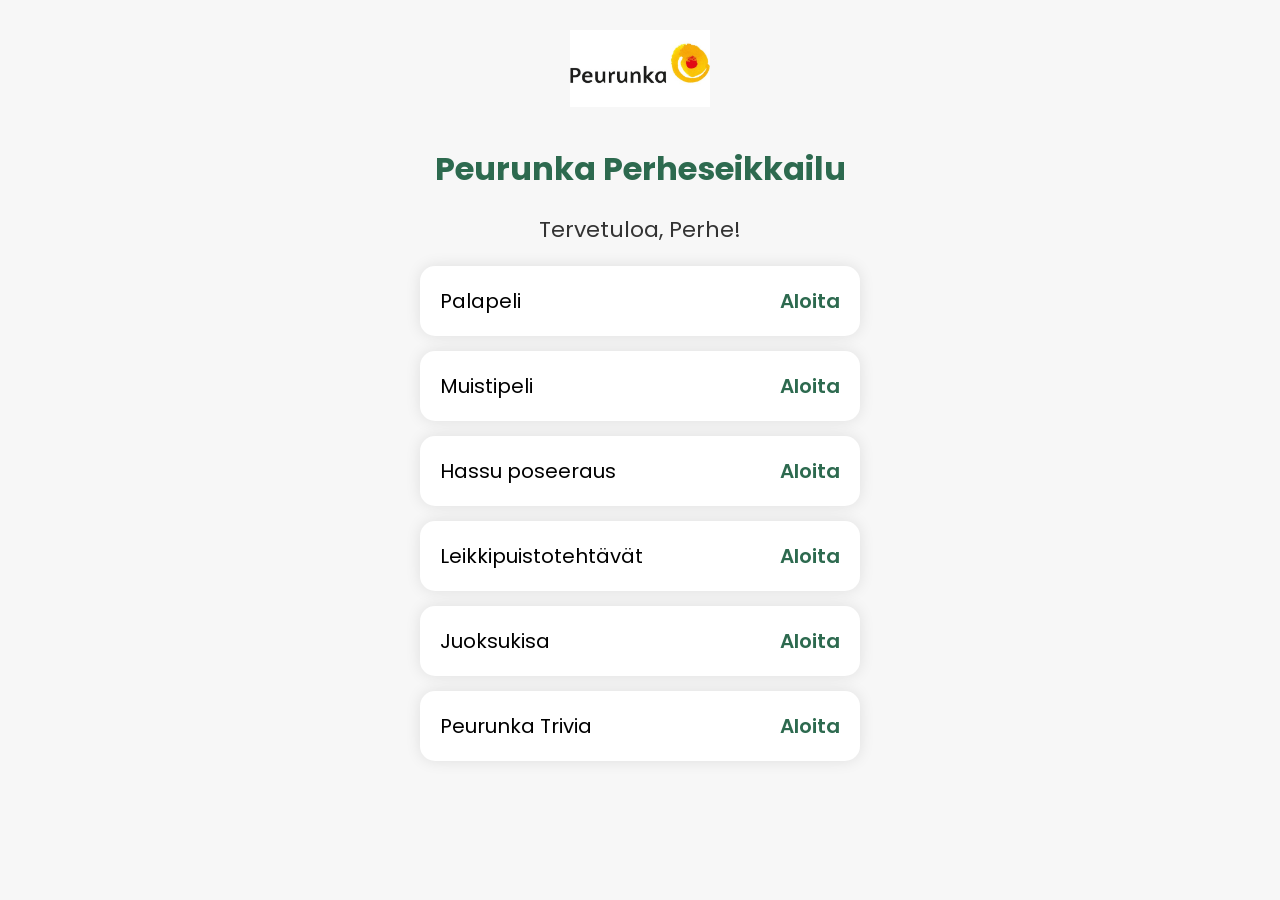
<file: index.html>
<!DOCTYPE html>
<html lang="fi">
<head>
<meta charset="UTF-8">
<title>Peurunka Perheseikkailu – Tehtävät</title>

<link rel="stylesheet" href="css/style.css">
<link href="https://fonts.googleapis.com/css2?family=Poppins:wght@300;400;600&display=swap" rel="stylesheet">

<style>
    .task {
        background: white;
        padding: 20px;
        border-radius: 15px;
        margin: 15px auto;
        width: 90%;
        max-width: 400px;
        box-shadow: 0 0 15px rgba(0,0,0,0.1);
        display: flex;
        justify-content: space-between;
        align-items: center;
        font-size: 20px;
    }

    .task.done {
        background: #d8f3dc;
        color: #2d6a4f;
        border-left: 8px solid #2d6a4f;
    }

    .task a {
        text-decoration: none;
        color: #2d6a4f;
        font-weight: 600;
    }

    .task.done a {
        pointer-events: none;
        color: #2d6a4f;
        opacity: 0.5;
    }

    #familyName {
        font-size: 22px;
        margin-bottom: 20px;
        color: #333;
    }
</style>
</head>
<body>

<img id="logo" src="images/peurunka-logo.png" alt="Peurunka">

<h1>Peurunka Perheseikkailu</h1>

<div id="familyName"></div>

<div id="taskList"></div>

<script>
    // 1) Lue perheen nimi
    const family = localStorage.getItem("familyName") || "Perhe";
    document.getElementById("familyName").textContent = "Tervetuloa, " + family + "!";

    // 2) Lue pisteet
    const score = Number(localStorage.getItem("score") || 0);

    // 3) Jos kaikki tehtävät tehty → diplomiin
    if (score >= 6) {
        window.location.href = "loppu.html";
    }

    // 4) Tehtävälista
    const tasks = [
        { id: 1, name: "Palapeli", file: "palapeli.html" },
        { id: 2, name: "Muistipeli", file: "muistipeli.html" },
        { id: 3, name: "Hassu poseeraus", file: "poseeraus.html" },
        { id: 4, name: "Leikkipuistotehtävät", file: "leikkipuisto.html" },
        { id: 5, name: "Juoksukisa", file: "juoksukisa.html" },
        { id: 6, name: "Peurunka Trivia", file: "trivia.html" }
    ];

    // 5) Luo tehtäväkortit
    const list = document.getElementById("taskList");

    for (let i = 0; i < tasks.length; i++) {
        const done = i < score; // tehtävä suoritettu jos pisteitä enemmän kuin indeksi

        const div = document.createElement("div");
        div.classList.add("task");
        if (done) div.classList.add("done");

        div.innerHTML = `
            <span>${tasks[i].name}</span>
            <a href="${done ? '#' : tasks[i].file}">
                ${done ? "✔" : "Aloita"}
            </a>
        `;

        list.appendChild(div);
    }
</script>

</body>
</html>
</file>
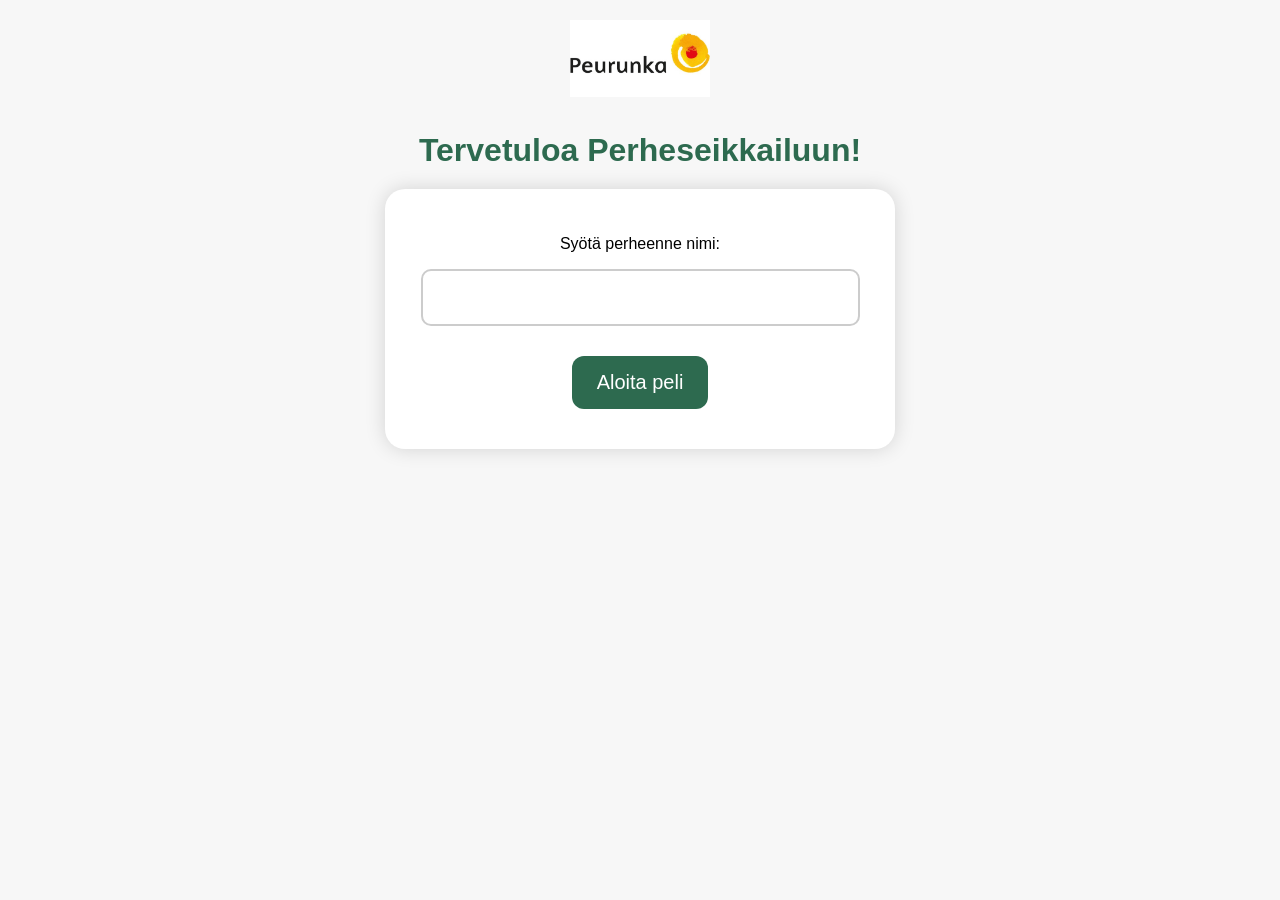
<file: aloitus.html>
<!DOCTYPE html>
<html lang="fi">
<head>
<meta charset="UTF-8">

<!-- Mobiilioptimoitu viewport -->
<meta name="viewport" content="width=device-width, initial-scale=1.0, user-scalable=no">

<title>Peurunka Perheseikkailu – Aloitus</title>
<link rel="stylesheet" href="css/style.css">

<style>
    body {
        touch-action: manipulation;
        overscroll-behavior: none;
        padding: 20px;
        text-align: center;
    }

    #box {
        background: white;
        padding: 30px;
        border-radius: 20px;
        width: 90%;
        max-width: 450px;
        margin: 0 auto;
        box-shadow: 0 0 20px rgba(0,0,0,0.15);
    }

    input {
        width: 90%;
        padding: 15px;
        font-size: 20px;
        border-radius: 10px;
        border: 2px solid #ccc;
        margin-bottom: 20px;
    }
</style>
</head>

<!-- Estetään vieritys, mutta sallitaan kirjoittaminen input-kenttään -->
<body ontouchmove="if(event.target.tagName !== 'INPUT') event.preventDefault()">

<img id="logo" src="images/peurunka-logo.png" alt="Peurunka">

<h1>Tervetuloa Perheseikkailuun!</h1>

<div id="box">
    <p>Syötä perheenne nimi:</p>

    <input id="familyInput" type="text" placeholder="">

    <button class="btn" onclick="startGame()">Aloita peli</button>
</div>

<script>
function startGame() {
    const name = document.getElementById("familyInput").value.trim();

    if (name.length < 2) {
        alert("Syötä perheen nimi.");
        return;
    }

    localStorage.setItem("familyName", name);
    localStorage.setItem("score", 0);

    window.location.href = "index.html";
}
</script>

</body>
</html>
</file>
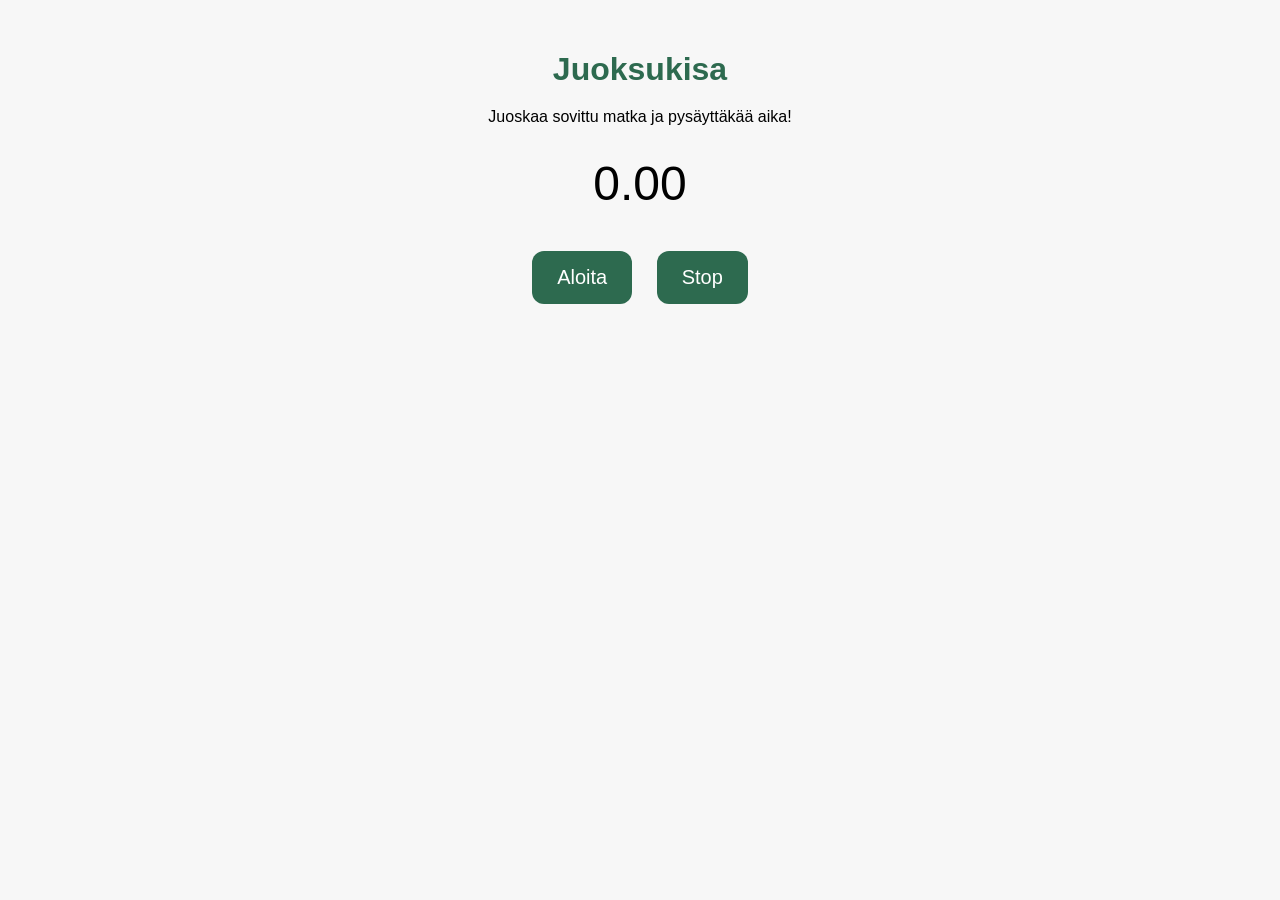
<file: juoksukisa.html>
<!DOCTYPE html>
<html lang="fi">
<head>
<meta charset="UTF-8">
<meta name="viewport" content="width=device-width, initial-scale=1.0, user-scalable=no">

<title>Juoksukisa</title>
<link rel="stylesheet" href="css/style.css">

<style>
    body {
        touch-action: manipulation;
        overscroll-behavior: none;
    }

    #timer {
        font-size: 48px;
        margin: 30px 0;
    }
</style>
</head>

<body ontouchmove="event.preventDefault()">

<h1>Juoksukisa</h1>

<p>Juoskaa sovittu matka ja pysäyttäkää aika!</p>

<div id="timer">0.00</div>

<button class="btn" onclick="startTimer()">Aloita</button>
<button class="btn" onclick="stopTimer()">Stop</button>

<div id="done" style="display:none;">
    <h2>Tehtävä suoritettu!</h2>
    <button class="btn" onclick="completeTask()">Jatka</button>
</div>

<script>
let startTime = null;
let interval = null;

function startTimer() {
    startTime = Date.now();
    document.getElementById("done").style.display = "none";

    if (interval) clearInterval(interval);

    interval = setInterval(() => {
        const elapsed = (Date.now() - startTime) / 1000;
        document.getElementById("timer").textContent = elapsed.toFixed(2);
    }, 50);
}

function stopTimer() {
    if (!interval) return;

    clearInterval(interval);
    interval = null;

    document.getElementById("done").style.display = "block";
}

function completeTask() {
    let score = Number(localStorage.getItem("score") || 0);
    localStorage.setItem("score", score + 1);
    window.location.href = "index.html";
}
</script>

</body>
</html>
</file>
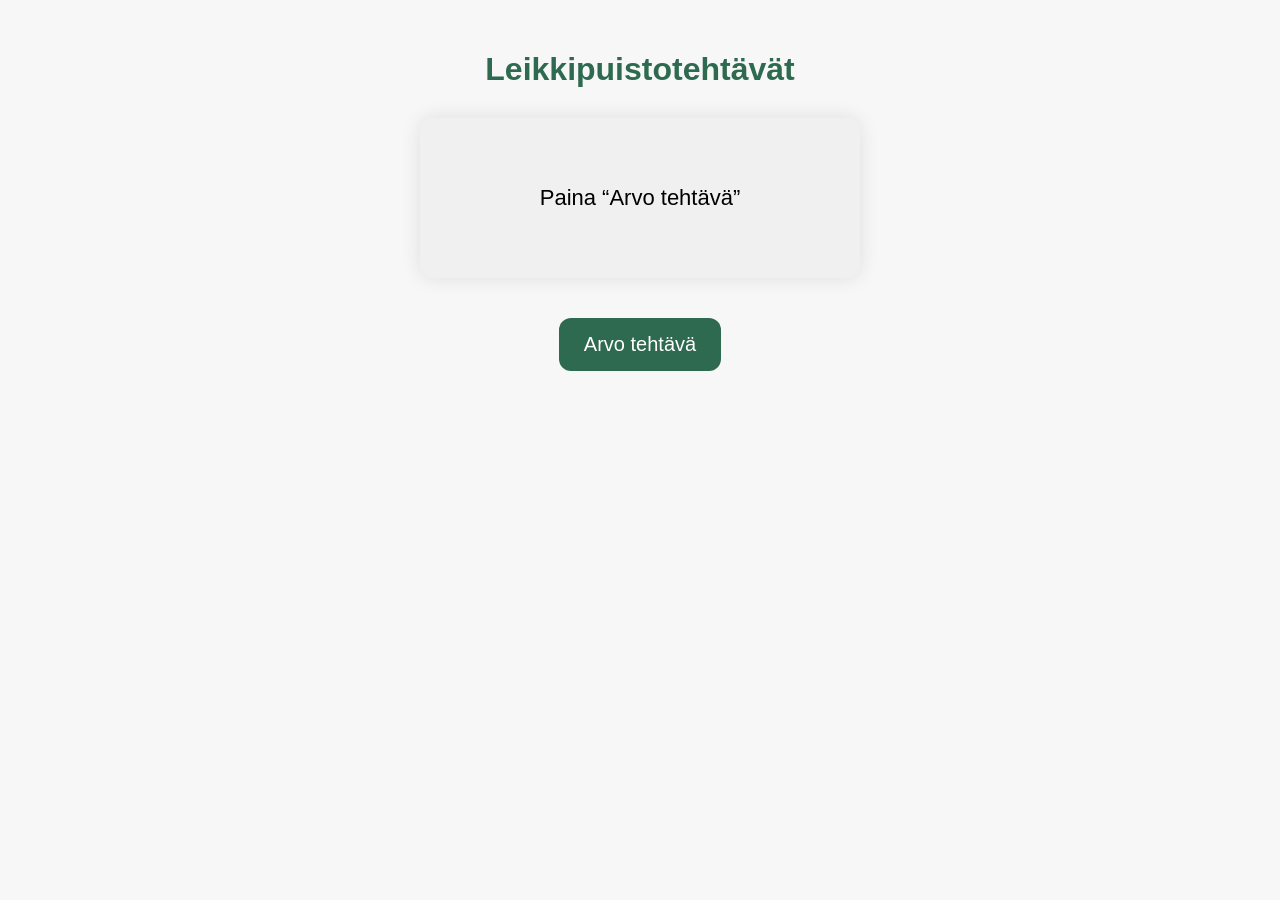
<file: leikkipuisto.html>
<!DOCTYPE html>
<html lang="fi">
<head>
<meta charset="UTF-8">
<meta name="viewport" content="width=device-width, initial-scale=1.0, user-scalable=no">

<title>Leikkipuistotehtävät</title>
<link rel="stylesheet" href="css/style.css">

<style>
    body {
        touch-action: manipulation;
        overscroll-behavior: none;
    }

    #taskBox {
        font-size: 22px;
        margin: 30px auto;
        padding: 20px;
        width: 90%;
        max-width: 400px;
        background: #f0f0f0;
        border-radius: 12px;
        min-height: 120px;
        display: flex;
        align-items: center;
        justify-content: center;
        text-align: center;
    }
</style>
</head>

<body ontouchmove="event.preventDefault()">

<h1>Leikkipuistotehtävät</h1>

<div id="taskBox">Paina “Arvo tehtävä”</div>

<button class="btn" onclick="newTask()">Arvo tehtävä</button>

<div id="done" style="display:none;">
    <h2>Tehtävä suoritettu!</h2>
    <button class="btn" onclick="completeTask()">Jatka</button>
</div>

<script>
const tasks = [
    "Keinu 10 kertaa",
    "Liuku liukumäestä ja huuda PEURUNKA",
    "Etsi punainen esine ja kosketa sitä",
    "Kiipeä telineeseen ja kosketa korkeinta kohtaa",
    "Pyöri ympäri 5 kertaa",
    "Keksi oma leikkipuistotanssi",
    "Kävele tasapainoa pitkin 10 askelta",
    "Etsi jotain sinistä ja näytä se muille",
    "Hyppää tasajalkaa 15 kertaa",
    "Keksi oma eläinääni ja esitä se"
];

function newTask() {
    const random = tasks[Math.floor(Math.random() * tasks.length)];
    document.getElementById("taskBox").textContent = random;
    document.getElementById("done").style.display = "block";
}

function completeTask() {
    let score = Number(localStorage.getItem("score") || 0);
    localStorage.setItem("score", score + 1);
    window.location.href = "index.html";
}
</script>

</body>
</html>
</file>
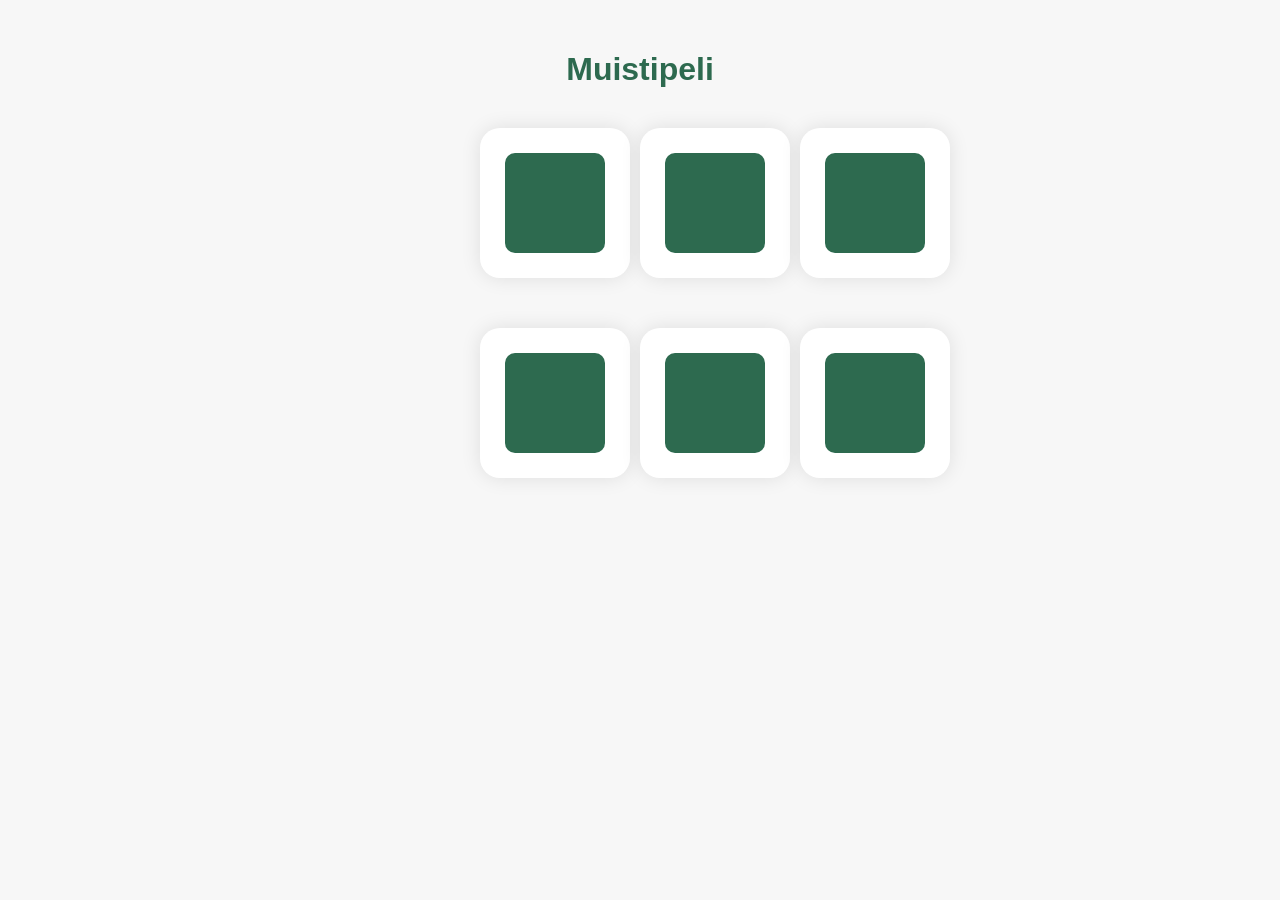
<file: muistipeli.html>
<!DOCTYPE html>
<html lang="fi">
<head>
<meta charset="UTF-8">

<meta name="viewport" content="width=device-width, initial-scale=1.0, user-scalable=no">

<title>Muistipeli</title>
<link rel="stylesheet" href="css/style.css">

<style>
    body {
        touch-action: manipulation;
        overscroll-behavior: none;
    }

    #game {
        width: 320px;
        margin: 0 auto;
        display: grid;
        grid-template-columns: repeat(3, 1fr);
        gap: 10px;
    }

    .card {
        width: 100px;
        height: 100px;
        perspective: 600px;
        cursor: pointer;
    }

    .inner {
        width: 100%;
        height: 100%;
        position: relative;
        transform-style: preserve-3d;
        transition: transform 0.4s;
    }

    .flipped {
        transform: rotateY(180deg);
    }

    .front, .back {
        position: absolute;
        width: 100%;
        height: 100%;
        backface-visibility: hidden;
        border-radius: 10px;
    }

    .front {
        background: #2d6a4f;
    }

    .back {
        background-size: cover;
        background-position: center;
        transform: rotateY(180deg);
    }

    @media (max-width: 400px) {
        #game {
            width: 260px;
        }
        .card {
            width: 80px;
            height: 80px;
        }
    }
</style>
</head>

<body ontouchmove="event.preventDefault()">

<h1>Muistipeli</h1>

<div id="game"></div>

<div id="done" style="display:none;">
    <h2>Tehtävä suoritettu!</h2>
    <button class="btn" onclick="completeTask()">Jatka</button>
</div>

<script>
const images = [
    "images/pala1.jpg",
    "images/pala2.jpg",
    "images/pala3.jpg"
];

let cards = [...images, ...images];
cards.sort(() => Math.random() - 0.5);

const game = document.getElementById("game");

let flippedCards = [];
let matched = 0;

cards.forEach(img => {
    const card = document.createElement("div");
    card.classList.add("card");

    const inner = document.createElement("div");
    inner.classList.add("inner");
    inner.dataset.image = img;

    const front = document.createElement("div");
    front.classList.add("front");

    const back = document.createElement("div");
    back.classList.add("back");
    back.style.backgroundImage = `url(${img})`;

    inner.appendChild(front);
    inner.appendChild(back);
    card.appendChild(inner);
    game.appendChild(card);

    card.addEventListener("click", () => flipCard(inner));
});

function flipCard(card) {
    if (card.classList.contains("flipped")) return;
    if (flippedCards.length === 2) return;

    card.classList.add("flipped");
    flippedCards.push(card);

    if (flippedCards.length === 2) {
        setTimeout(checkMatch, 600);
    }
}

function checkMatch() {
    const [c1, c2] = flippedCards;

    if (c1.dataset.image === c2.dataset.image) {
        matched++;
        if (matched === 3) {
            document.getElementById("done").style.display = "block";
        }
    } else {
        c1.classList.remove("flipped");
        c2.classList.remove("flipped");
    }

    flippedCards = [];
}

function completeTask() {
    let score = Number(localStorage.getItem("score") || 0);
    localStorage.setItem("score", score + 1);
    window.location.href = "index.html";
}
</script>

</body>
</html>
</file>
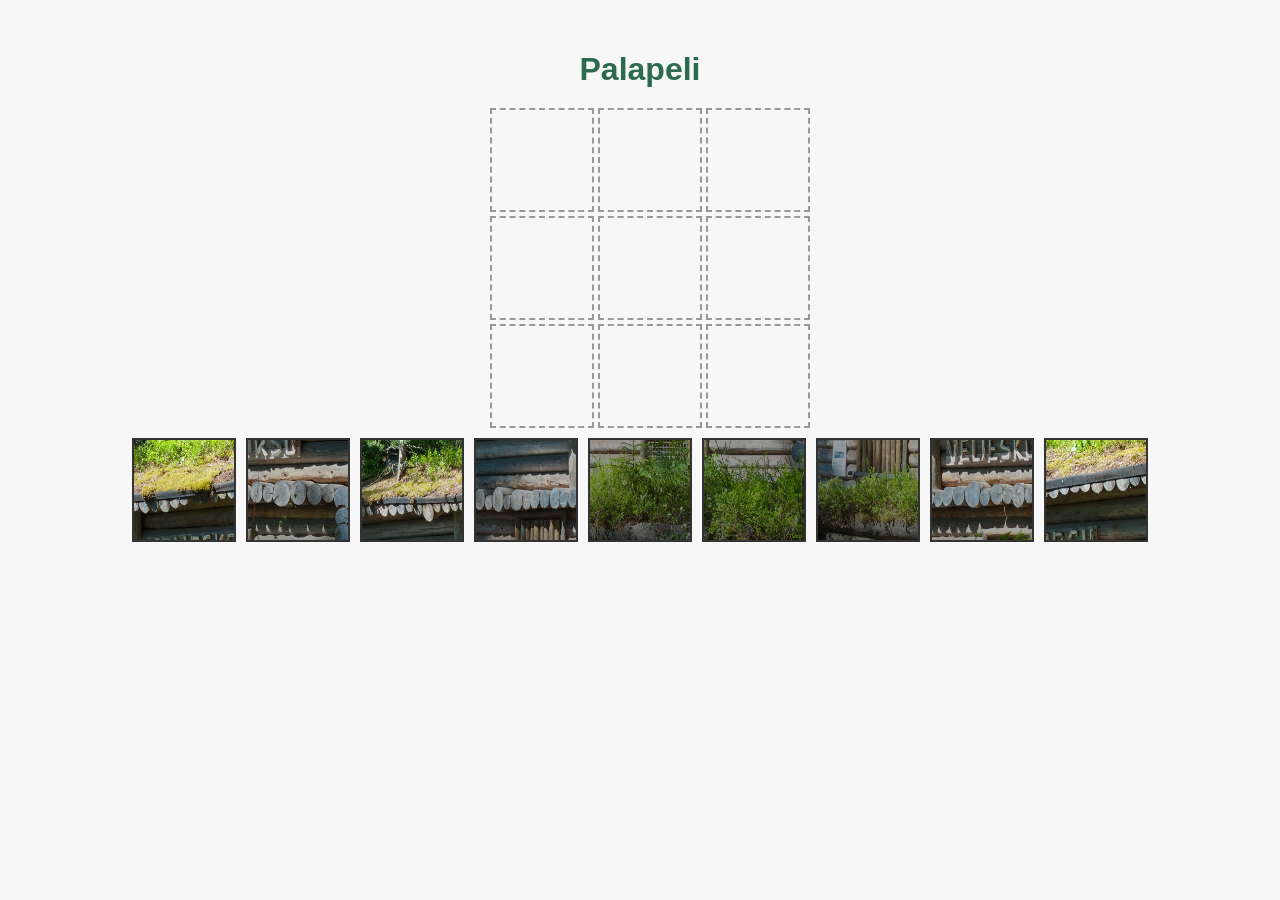
<file: palapeli.html>
<!DOCTYPE html>
<html lang="fi">
<head>
<meta charset="UTF-8">

<meta name="viewport" content="width=device-width, initial-scale=1.0, user-scalable=no">

<title>Palapeli</title>
<link rel="stylesheet" href="css/style.css">

<style>
    body {
        touch-action: manipulation;
        overscroll-behavior: none;
    }

    #puzzle-container {
        width: 300px;
        height: 300px;
        margin: 0 auto;
        display: grid;
        grid-template-columns: repeat(3, 1fr);
        grid-template-rows: repeat(3, 1fr);
        gap: 4px;
        margin-bottom: 30px;
    }

    .slot {
        width: 100px;
        height: 100px;
        border: 2px dashed #999;
    }

    #pieces {
        display: flex;
        flex-wrap: wrap;
        justify-content: center;
        gap: 10px;
        margin-top: 20px;
    }

    .piece {
        width: 100px;
        height: 100px;
        background-size: 300px 300px;
        border: 2px solid #333;
        cursor: grab;
    }

    @media (max-width: 400px) {
        #puzzle-container {
            width: 240px;
            height: 240px;
        }
        .slot, .piece {
            width: 80px;
            height: 80px;
            background-size: 240px 240px;
        }
    }
</style>
</head>

<body ontouchmove="event.preventDefault()">

<h1>Palapeli</h1>

<div id="puzzle-container">
    <div class="slot" id="slot-1"></div>
    <div class="slot" id="slot-2"></div>
    <div class="slot" id="slot-3"></div>
    <div class="slot" id="slot-4"></div>
    <div class="slot" id="slot-5"></div>
    <div class="slot" id="slot-6"></div>
    <div class="slot" id="slot-7"></div>
    <div class="slot" id="slot-8"></div>
    <div class="slot" id="slot-9"></div>
</div>

<div id="pieces"></div>

<div id="done" style="display:none;">
    <h2>Tehtävä suoritettu!</h2>
    <button class="btn" onclick="completeTask()">Jatka</button>
</div>

<script>
document.addEventListener("touchstart", function(){}, true);

const imageURL = "images/palapeli.jpg";

const piecesContainer = document.getElementById("pieces");

let pieces = [];
for (let i = 1; i <= 9; i++) {
    const piece = document.createElement("div");
    piece.classList.add("piece");
    piece.id = "piece-" + i;

    const x = ((i - 1) % 3) * -100;
    const y = Math.floor((i - 1) / 3) * -100;

    piece.style.backgroundImage = `url(${imageURL})`;
    piece.style.backgroundPosition = `${x}px ${y}px`;

    piece.draggable = true;
    piece.addEventListener("dragstart", dragStart);

    pieces.push(piece);
}

pieces.sort(() => Math.random() - 0.5);
pieces.forEach(p => piecesContainer.appendChild(p));

function dragStart(e) {
    e.dataTransfer.setData("text/plain", e.target.id);
}

const slots = document.querySelectorAll(".slot");
slots.forEach(slot => {
    slot.addEventListener("dragover", e => e.preventDefault());
    slot.addEventListener("drop", dropPiece);
});

function dropPiece(e) {
    const pieceId = e.dataTransfer.getData("text/plain");
    const piece = document.getElementById(pieceId);

    if (e.target.children.length > 0) return;

    e.target.appendChild(piece);

    checkCompletion();
}

function checkCompletion() {
    let correct = 0;

    for (let i = 1; i <= 9; i++) {
        const slot = document.getElementById("slot-" + i);
        if (slot.children.length === 1 && slot.children[0].id === "piece-" + i) {
            correct++;
        }
    }

    if (correct === 9) {
        document.getElementById("done").style.display = "block";
    }
}

function completeTask() {
    let score = Number(localStorage.getItem("score") || 0);
    localStorage.setItem("score", score + 1);
    window.location.href = "index.html";
}
</script>

</body>
</html>
</file>
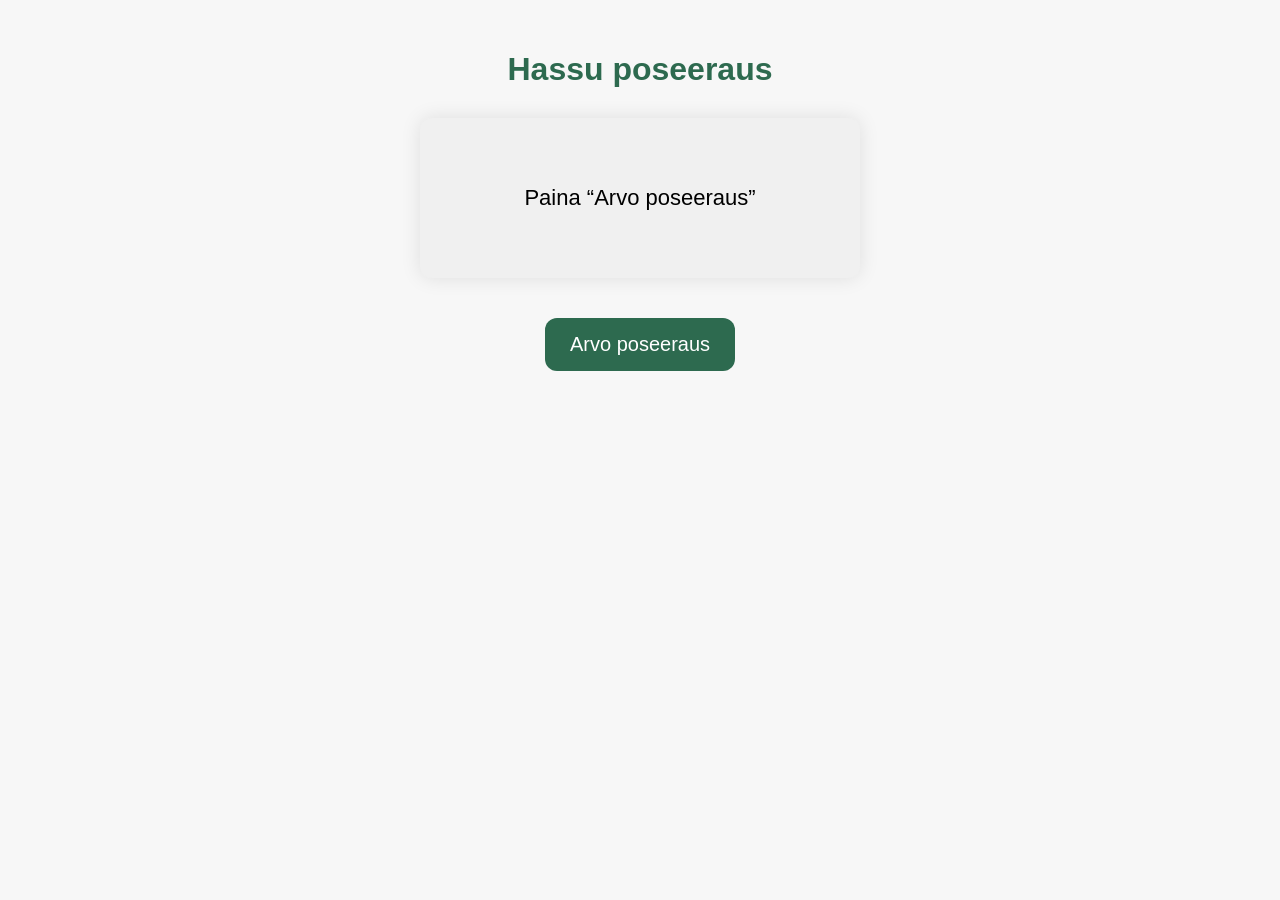
<file: poseeraus.html>
<!DOCTYPE html>
<html lang="fi">
<head>
<meta charset="UTF-8">
<meta name="viewport" content="width=device-width, initial-scale=1.0, user-scalable=no">

<title>Hassu poseeraus</title>
<link rel="stylesheet" href="css/style.css">

<style>
    body {
        touch-action: manipulation;
        overscroll-behavior: none;
    }

    #taskBox {
        font-size: 22px;
        margin: 30px auto;
        padding: 20px;
        width: 90%;
        max-width: 400px;
        background: #f0f0f0;
        border-radius: 12px;
        min-height: 120px;
        display: flex;
        align-items: center;
        justify-content: center;
        text-align: center;
    }
</style>
</head>

<body ontouchmove="event.preventDefault()">

<h1>Hassu poseeraus</h1>

<div id="taskBox">Paina “Arvo poseeraus”</div>

<button class="btn" onclick="newPose()">Arvo poseeraus</button>

<div id="done" style="display:none;">
    <h2>Tehtävä suoritettu!</h2>
    <button class="btn" onclick="completeTask()">Jatka</button>
</div>

<script>
const poses = [
    "Tehkää hirven sarvet käsillä",
    "Hypätkää kaikki samaan aikaan",
    "Olkaa kuin jäätyneet patsaat 5 sekuntia",
    "Tehkää iso ryhmähalaus",
    "Matkikaa karhua murisemalla",
    "Olkaa kuin robotteja 10 sekuntia",
    "Kuvitelkaa että tuulee kovaa ja heilukaa",
    "Tehkää kaikki mahdollisimman hassu ilme",
    "Olkaa kuin supersankarit – sankariasento!",
    "Kuvitelkaa että lattia on kuumaa laavaa"
];

function newPose() {
    const random = poses[Math.floor(Math.random() * poses.length)];
    document.getElementById("taskBox").textContent = random;
    document.getElementById("done").style.display = "block";
}

function completeTask() {
    let score = Number(localStorage.getItem("score") || 0);
    localStorage.setItem("score", score + 1);
    window.location.href = "index.html";
}
</script>

</body>
</html>
</file>
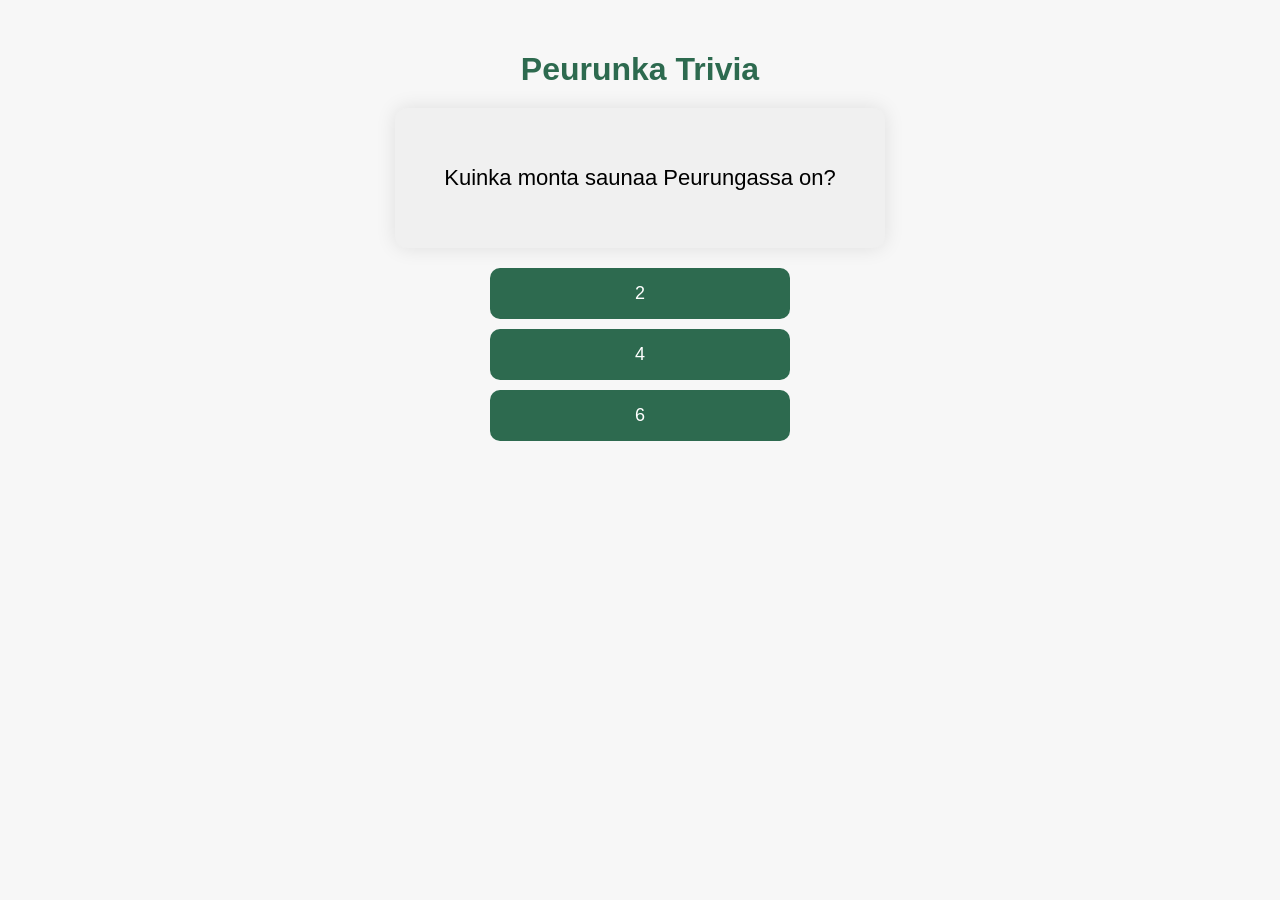
<file: trivia.html>
<!DOCTYPE html>
<html lang="fi">
<head>
<meta charset="UTF-8">
<meta name="viewport" content="width=device-width, initial-scale=1.0, user-scalable=no">

<title>Peurunka Trivia</title>
<link rel="stylesheet" href="css/style.css">

<style>
    body {
        touch-action: manipulation;
        overscroll-behavior: none;
    }

    #questionBox {
        font-size: 22px;
        margin: 20px auto;
        padding: 20px;
        width: 90%;
        max-width: 450px;
        background: #f0f0f0;
        border-radius: 12px;
        min-height: 100px;
        display: flex;
        align-items: center;
        justify-content: center;
        text-align: center;
    }

    .btn-answer {
        display: block;
        margin: 10px auto;
        padding: 15px 25px;
        font-size: 18px;
        background: #2d6a4f;
        color: white;
        border: none;
        border-radius: 10px;
        cursor: pointer;
        width: 80%;
        max-width: 300px;
    }
</style>
</head>

<body ontouchmove="event.preventDefault()">

<h1>Peurunka Trivia</h1>

<div id="questionBox">Aloitetaan!</div>
<div id="answers"></div>

<div id="done" style="display:none;">
    <h2 id="resultText"></h2>
    <button class="btn" onclick="completeTask()">Jatka</button>
</div>

<script>
const questions = [
    { q: "Kuinka monta saunaa Peurungassa on?", a: ["2", "4", "6"], correct: 1 },
    { q: "Mikä eläin esiintyy Peurungan tarinoissa?", a: ["Hirvi", "Karhu", "Saukko"], correct: 0 },
    { q: "Kuinka syvä Peurunkajärvi on?", a: ["10 m", "20 m", "30 m"], correct: 1 },
    { q: "Missä kunnassa Peurunka sijaitsee?", a: ["Laukaa", "Jyväskylä", "Äänekoski"], correct: 0 }
];

let index = 0;
let correctAnswers = 0;

function loadQuestion() {
    const q = questions[index];
    document.getElementById("questionBox").textContent = q.q;

    const answersDiv = document.getElementById("answers");
    answersDiv.innerHTML = "";

    q.a.forEach((text, i) => {
        const btn = document.createElement("button");
        btn.classList.add("btn-answer");
        btn.textContent = text;
        btn.onclick = () => checkAnswer(i);
        answersDiv.appendChild(btn);
    });
}

function checkAnswer(choice) {
    if (choice === questions[index].correct) {
        correctAnswers++;
    }

    index++;

    if (index < questions.length) {
        loadQuestion();
    } else {
        endGame();
    }
}

function endGame() {
    document.getElementById("questionBox").textContent = "";
    document.getElementById("answers").innerHTML = "";
    document.getElementById("resultText").textContent =
        `Sait ${correctAnswers} / ${questions.length} oikein!`;
    document.getElementById("done").style.display = "block";
}

function completeTask() {
    let score = Number(localStorage.getItem("score") || 0);
    localStorage.setItem("score", score + 1);
    window.location.href = "index.html";
}

loadQuestion();
</script>

</body>
</html>
</file>
<file: css/style.css>
/* Yleinen sivutyyli */
body {
    font-family: 'Poppins', Arial, sans-serif;
    background: #f7f7f7;
    margin: 0;
    padding: 30px;
    text-align: center;
}

/* Otsikot */
h1 {
    color: #2d6a4f;
    font-size: 32px;
    margin-bottom: 20px;
}

h2 {
    color: #333;
    font-size: 22px;
    margin-bottom: 15px;
}

/* Kortit ja laatikot */
.card, #box, #taskBox, #questionBox {
    background: white;
    padding: 25px;
    border-radius: 20px;
    width: 90%;
    max-width: 450px;
    margin: 20px auto;
    box-shadow: 0 0 20px rgba(0,0,0,0.1);
}

/* Napit */
.btn {
    padding: 15px 25px;
    font-size: 20px;
    background: #2d6a4f;
    color: white;
    border: none;
    border-radius: 12px;
    margin: 10px;
    cursor: pointer;
    text-decoration: none;
    display: inline-block;
    transition: 0.2s;
}

.btn:hover {
    background: #24563f;
}

/* Onnistumisviesti */
#done {
    color: #8ac926;
    font-size: 24px;
    margin-top: 20px;
}

/* Peurunka-logo */
#logo {
    width: 140px;
    margin-bottom: 10px;
}
</file>
